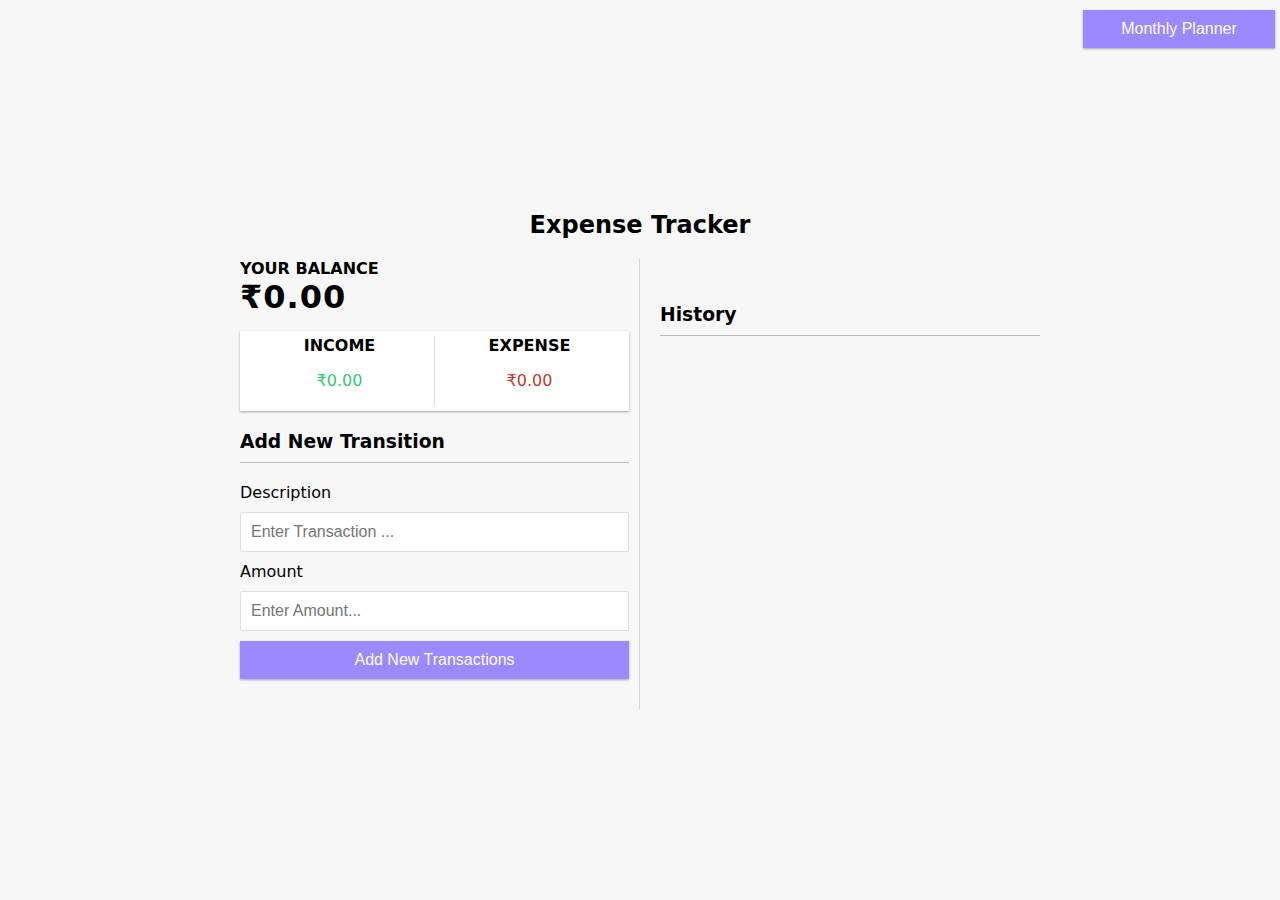
<file: index.html>
<!DOCTYPE html>
<html lang="en">
    <head>
        <meta charset="UTF-8">
        <meta name="viewport" content="width=device-width">
        <title>Expense Tracker</title>
        <link rel="stylesheet" href="index.css">
    </head>
    <body>
        <h2>Expense Tracker</h2>
		<input type="button" class="btn" style="width: 15%;right: 5px;position: absolute;top: 0;" value="Monthly Planner" onClick="navigateToPlanner()" />
        <div class="container">
            <div style="width: 50%;
            border-right: 1px solid lightgray;
            padding-right: 10px;">
                <h4>Your Balance</h4>
                <h1 id="balance">&#x20b9;0.00</h1>
                <div class="inc-exp-container">
                    <div>
                        <h4>Income</h4>
                        <p id="money-plus" class="money-plus">
                            &#x20b9;0.00
                        </p>
                    </div>
                    <div>
                        <h4>Expense</h4>
                        <p id="money-minus" class="money-minus">
                            &#x20b9;0.00
                        </p>
                    </div>
                </div>

                <h3>Add New Transition</h3>
                <form id="form">
                    <div class="form-control">
                        <label for="Text">Description</label>
                        <input type="text" id="text" placeholder="Enter Transaction ...">
                    </div>

                    <div class="form-control">
                        <label for="Amount">Amount</label>
                        <input type="number" id="amount" placeholder="Enter Amount...">
                    </div>
                    <button class="btn">Add New Transactions</button>
                </form>
            </div>
            <div style="flex: 1; padding-left: 20px;
            margin-top: 25px;">
                <h3>History</h3>
                <ul id="list" class="list">
                    <!-- <li class="minus">Cash <span>-$400</span> <button class="delete-btn">x</button></li> -->
                </ul>
            </div>
        </div>
        <script src="index.js"></script>
    </body>
</html>
</file>
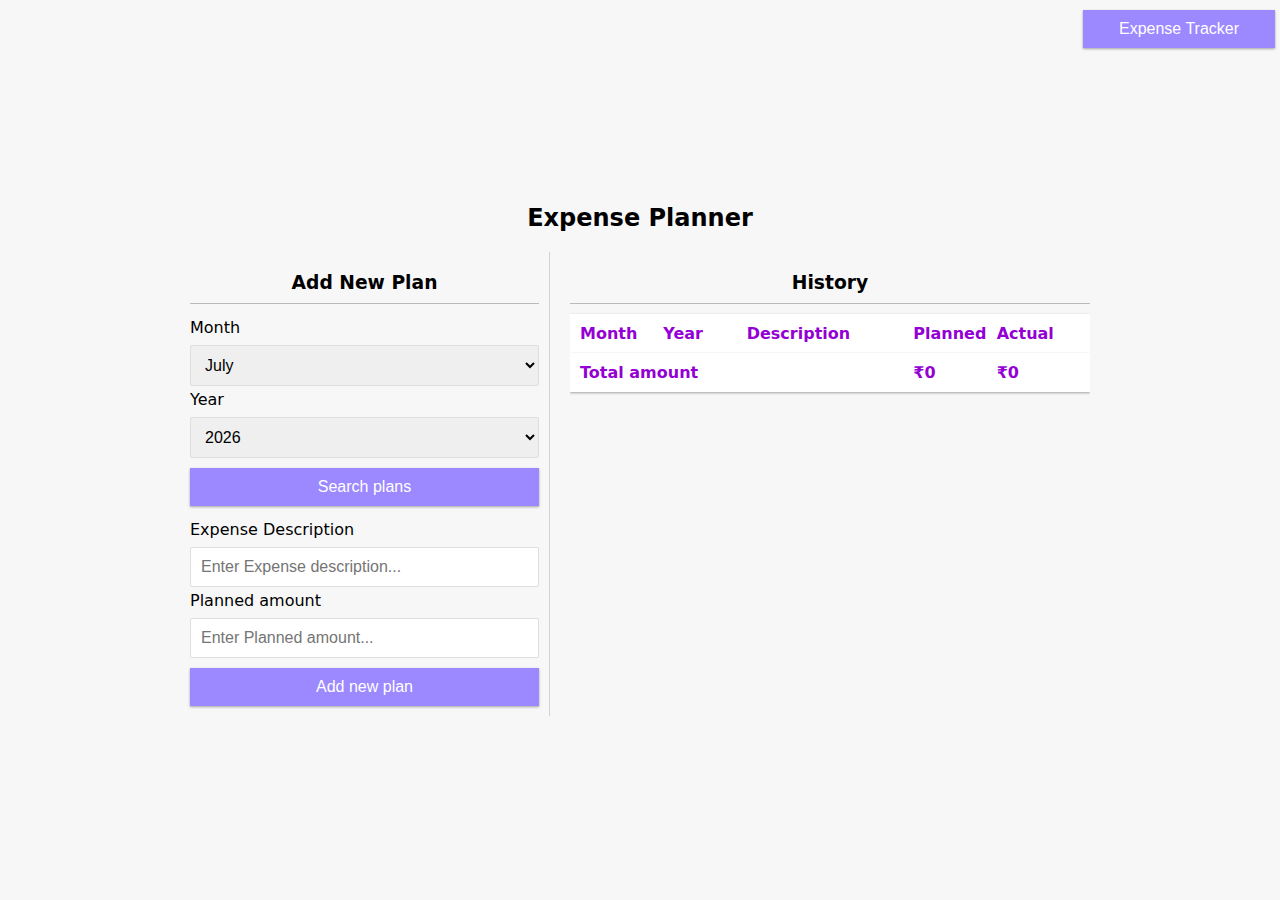
<file: planner.html>
<!DOCTYPE html>
<html lang="en">
    <head>
        <meta charset="UTF-8">
        <meta name="viewport" content="width=device-width">
        <title>Expense Planner</title>
        <link rel="stylesheet" href="planner.css">
		<link rel="stylesheet" href="font-awesome.min.css">
        <link href="https://cdnjs.cloudflare.com/ajax/libs/font-awesome/5.12.1/css/all.min.css" rel="stylesheet"/>
    </head>
    <body>
        <h2>Expense Planner</h2>
		<input type="button" class="btn" style="width: 15%;right: 5px;position: absolute;top: 0;" value="Expense Tracker" onClick="navigateToTracker()" />
        <div class="container">
            <div style="width: 40%;
            border-right: 1px solid lightgray;
            padding-right: 10px;">
                <h3>Add New Plan</h3>
                <form id="form">
                    <label id="planId" style="display: none;">test</label>
                    <div class="form-control">
                        <label for="Month">Month</label>
                        <select name="month" id="month" name="Select Month" ></select>
                    </div>
					
					<div class="form-control">
                        <label for="Year">Year</label>
                        <select name="year" id="year" name="Select Year"></select>
						<input type="button" class="btn" value="Search plans" onClick="showHistory(false)"/>
                    </div>
					
					<div class="form-control">
                        <label for="Description">Expense Description</label>
                        <input type="text" id="description" placeholder="Enter Expense description...">
                    </div>

                    <div class="form-control">
                        <label for="PlannedAmount">Planned amount</label>
                        <input type="number" id="plannedAmount" placeholder="Enter Planned amount...">
                    </div>
                    <div class="form-control" id="dvActualAmount" style="display: none;">
                        <label for="ActualAmount">Actual amount</label>
                        <input type="number" id="actualAmount" placeholder="Enter Actual amount...">
                        <input type="button" class="btn" onClick="updatePlan()" value="Update plan"/>
                        <input type="button" class="btn" onClick="resetForm()" value="Reset"/>
                    </div>
                    <button id="btnAddNewPlan" class="btn">Add new plan</button>
                </form>
            </div>
            <div style="flex: 1; padding-left: 20px;">
                <h3>History</h3>
				<ul class="list list-header-footer">
					<li>
						<span>Month</span>
						<span>Year</span>
						<span class="description">Description</span>
						<span>Planned</span>
						<span>Actual</span>
					</li>
                </ul>
                <ul id="list" class="list"></ul>
				<ul class="list list-header-footer">
					<li>
						<span class="description">Total amount</span>
						<span></span>
						<span></span>
						<span id="totalPlanned">&#x20b9; 0.00</span>
						<span id="totalActual">&#x20b9; 0.00</span>
					</li>
                </ul>
            </div>
        </div>
        <script src="planner.js"></script>
    </body>
</html>
</file>
<file: index.css>
:root{
    --box-shadow:0 1px 3px rgba(0, 0, 0, 0.12),
    0 1px 2px rgba(0,0,0,0.24);
}

*{
    box-sizing: border-box;
}

body{
    background-color: #f7f7f7;
    display: flex;
    flex-direction: column;
    align-items: center;
    justify-content: center;
    min-height: 100vh;
    margin: 0;
    font-family: system-ui, -apple-system, BlinkMacSystemFont, 'Segoe UI', Roboto, Oxygen, Ubuntu, Cantarell, 'Open Sans', 'Helvetica Neue', sans-serif
}

.container{
    margin: 0 auto;
    width: 800px;
    display: flex;
}

h1{
    letter-spacing: 1px;
    margin: 0;
}

h3{
    border-bottom: 1px solid #bbb;
    padding-bottom: 10px;
    margin: 20px 0 10px;
}

h4{
    margin: 0;
    text-transform: uppercase;
}

.inc-exp-container{
    background-color: #fff;
    box-shadow: var(--box-shadow);
    padding: 5px;
    display: flex;
    justify-content: center;
    margin: 15px 0;
}

.inc-exp-container > div {
    flex: 1;
    text-align: center;
}

.inc-exp-container > div:first-of-type{
    border-right: 1px solid #dedede;
}

.money{
    font-size: 2;
    letter-spacing: 1px;
    margin: 5px 0;
}

.money-plus{
    color: #2ecc71;
}

.money-minus{
    color: #c0392b;
}

label{
    display: inline-block;
    margin: 10px 0;
}

input[type="text"],input[type="number"]{
    border: 1px solid #dedede;
    border-radius: 2px;
    display: block;
    font-size: 16px;
    padding: 10px;
    width: 100%;
}

.btn{
    cursor: pointer;
    background-color: #9c88ff;
    box-shadow: var(--box-shadow);
    color: #fff;
    border: 0;
    display: block;
    font-size: 16px;
    margin: 10px 0 30px;
    padding: 10px;
    width: 100%;
}

.btn:focus, .delete-btn:focus{
    outline: 0;
}

.list{
    list-style-type: none;
    padding: 0;
    margin-bottom: 0;
    overflow-y: auto;
    max-height: 370px;
}

.list li{
    background-color: #fff;
    box-shadow: var(--box-shadow);
    color: #333;
    display: flex;
    justify-content: space-between;
    position: relative;
    padding: 10px;
    margin: 10px 0;
}

.list li.plus{
    border-right: 5px solid #2ecc71;
}

.list li.minus{
    border-right: 5px solid #c0392b;
}

.delete-btn{
    cursor: pointer;
    background-color: #e74c3c;
    border: 0;
    color: #fff;
    font-size: 20px;
    line-height: 20px;
    padding: 2px 5px;
    position: absolute;
    top: 50%;
    left: 0;
    transform: translate(0,-10px);
    opacity: 0;
    transition: opacity 0.3s ease;
}

.list li:hover .delete-btn{
    opacity: 1;
}
</file>
<file: planner.css>
:root{
    --box-shadow:0 1px 3px rgba(0, 0, 0, 0.12),
    0 1px 2px rgba(0,0,0,0.24);
}

*{
    box-sizing: border-box;
}

body{
    background-color: #f7f7f7;
    display: flex;
    flex-direction: column;
    align-items: center;
    justify-content: center;
    min-height: 100vh;
    margin: 0;
    font-family: system-ui, -apple-system, BlinkMacSystemFont, 'Segoe UI', Roboto, Oxygen, Ubuntu, Cantarell, 'Open Sans', 'Helvetica Neue', sans-serif
}

.container{
    margin: 0 auto;
    width: 900px;
    display: flex;
}

h1{
    letter-spacing: 1px;
    margin: 0;
}

h3{
    border-bottom: 1px solid #bbb;
    padding-bottom: 10px;
    margin: 20px 0 10px;
	text-align: center;
}

h4{
    margin: 0;
    text-transform: uppercase;
}

label{
    display: inline-block;
    margin: 8px 0;
}

.form-control {
    margin-top: -4px;
}

input[type="text"],input[type="number"], select{
    border: 1px solid #dedede;
    border-radius: 2px;
    display: block;
    font-size: 16px;
    padding: 10px;
    width: 100%;
}

.btn{
    cursor: pointer;
    background-color: #9c88ff;
    box-shadow: var(--box-shadow);
    color: #fff;
    border: 0;
    display: block;
    font-size: 16px;
    margin: 10px 0;
    padding: 10px;
    width: 100%;
}

.btn:focus, .delete-btn:focus{
    outline: 0;
}

.list{
    list-style-type: none;
    padding: 0;
    margin-bottom: 0;
	margin-top: -10px;
    overflow-y: scroll;
    max-height: 320px;
}

.list-header-footer span
{
	font-weight: 700;
    color: darkviolet;
}

.list li{
    background-color: #fff;
    box-shadow: var(--box-shadow);
    color: #333;
    display: flex;
    justify-content: space-between;
    position: relative;
    padding: 10px;
    margin: 10px 0;
}

.list li span{
    width:25%;
	float:right;
}

.list li .description
{
	width:50%;
}

.delete-btn{
    cursor: pointer;
    background-color: #e74c3c;
    border: 0;
    color: #fff;
    font-size: 20px;
    line-height: 20px;
    padding: 2px 5px;
    position: absolute;
    top: 50%;
    left: 0;
    transform: translate(0,-10px);
    opacity: 0;
    transition: opacity 0.3s ease;
}

.list li:hover .delete-btn{
    opacity: 1;
}

.edit-btn{
    cursor: pointer;
    background-color: #e74c3c;
    border: 0;
    color: #fff;
    font-size: 20px;
    line-height: 20px;
    padding: 2px 5px;
    position: absolute;
    top: 18%;
    right: 0;
    transform: translate(0,3px);
    opacity: 0;
    transition: opacity 0.3s ease;
}

.list li:hover .edit-btn{
    opacity: 1;
}
</file>
